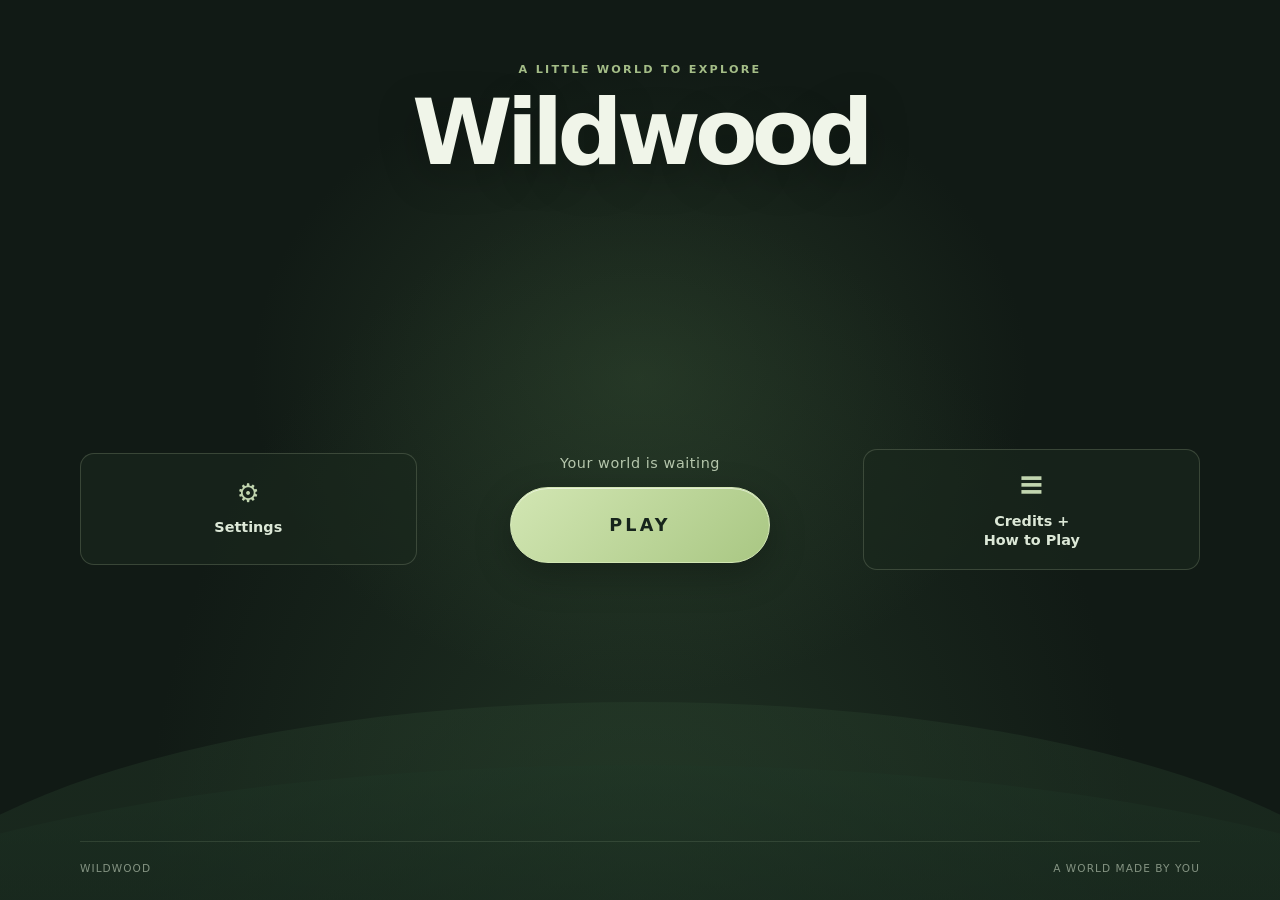
<file: index.html>
<!doctype html>
<html lang="en">
  <head>
    <meta charset="utf-8">
    <meta name="viewport" content="width=device-width, initial-scale=1">
    <meta name="theme-color" content="#17251c">
    <title>Wildwood — Top-Down Explorer</title>
    <link rel="stylesheet" href="styles.css">
    <script src="game.js" type="module"></script>
  </head>
  <body>
    <section id="start-page" class="start-page" aria-labelledby="start-title">
      <div class="start-page-shell">
        <header class="start-brand">
          <p class="eyebrow">A LITTLE WORLD TO EXPLORE</p>
          <h1 id="start-title">Wildwood</h1>
        </header>
        <nav class="start-layout" aria-label="Main menu">
          <button id="open-settings-page" class="start-side-button" type="button">
            <span class="start-side-icon" aria-hidden="true">⚙</span>
            <span>Settings</span>
          </button>
          <div class="start-play">
            <p class="start-prompt">Your world is waiting</p>
            <button id="play-button" class="play-button" type="button">Play</button>
          </div>
          <button id="open-credits-page" class="start-side-button" type="button">
            <span class="start-side-icon start-book-icon" aria-hidden="true">≡</span>
            <span>Credits +<br>How to Play</span>
          </button>
        </nav>
        <footer class="start-footer">
          <span>WILDWOOD</span>
          <span>A world made by you</span>
        </footer>
      </div>
    </section>

    <section id="settings-page" class="destination-page" aria-labelledby="settings-page-title" hidden>
      <div class="destination-card">
        <button class="destination-back" type="button" data-return-to-title>← Main menu</button>
        <p class="eyebrow">MAKE IT YOURS</p>
        <h1 id="settings-page-title">Settings</h1>
        <p class="destination-placeholder">Settings will live here. More options are coming soon.</p>
      </div>
    </section>

    <section id="credits-page" class="destination-page" aria-labelledby="credits-page-title" hidden>
      <div class="destination-card">
        <button class="destination-back" type="button" data-return-to-title>← Main menu</button>
        <p class="eyebrow">YOUR FIELD GUIDE</p>
        <h1 id="credits-page-title">Credits + How to Play</h1>
        <p class="destination-placeholder">Credits and gameplay instructions will live here. More details are coming soon.</p>
      </div>
    </section>

    <main id="game-shell" class="game-shell" hidden>
      <header class="game-header">
        <div>
          <p class="eyebrow">FIELD TEST 01</p>
          <h1>Wildwood</h1>
          <p class="subtitle">A little world to explore</p>
        </div>
        <div class="header-actions">
          <button id="save-menu-open" class="save-menu-open" type="button">Save / Load</button>
          <p class="editor-shortcut"><span class="keycap">P</span> Open map editor</p>
        </div>
      </header>

      <section class="game-panel" aria-label="Game">
        <div class="canvas-wrap">
          <canvas id="game" tabindex="0" aria-label="Top-down forest game. Use WASD or arrow keys to move, Escape to pause or resume, Space to jump, hold E to block attacks from the direction of the mouse, number keys 1 through 8 to select inventory, left click to attack in the direction you are moving or last moved or eat selected food, hold E and left click with the sword for a powerful upward strike costing half your stamina, and right click to mine rocks or place stone blocks.">
            Your browser does not support the HTML canvas element.
          </canvas>
          <aside class="minimap-panel" aria-label="World minimap">
            <p class="minimap-title">WORLD MAP</p>
            <canvas id="minimap" width="200" height="160" aria-label="Map of the 2500 by 2000 tile world with the player marked in gold">
              World map unavailable.
            </canvas>
            <output id="player-coordinates" class="player-coordinates" aria-label="Player tile coordinates">X 1251 · Y 1001</output>
          </aside>
          <section id="pause-menu" class="pause-menu" aria-labelledby="pause-menu-title" aria-modal="true" role="dialog" hidden>
            <p class="editor-eyebrow">WILDWOOD</p>
            <h2 id="pause-menu-title">Game paused</h2>
            <p class="pause-menu-description">Take a breather. Your world is waiting.</p>
            <div class="pause-menu-actions">
              <button id="pause-resume" class="save-action" type="button">Resume game</button>
              <button id="pause-save-load" class="save-action save-action-secondary" type="button">Save / Load</button>
            </div>
            <p class="pause-menu-hint">Press <span class="keycap">ESC</span> to resume</p>
          </section>
          <aside id="editor-panel" class="editor-panel" aria-label="Map editor" hidden>
            <header class="editor-header">
              <div>
                <p class="editor-eyebrow">WORLD TOOLS</p>
                <h2>Map editor</h2>
              </div>
              <button id="editor-close" class="editor-close" type="button" aria-label="Close map editor">×</button>
            </header>
            <p id="editor-selection" class="editor-selection" aria-live="polite">Choose an asset to paint the map.</p>
            <section class="editor-section" aria-labelledby="terrain-heading">
              <h3 id="terrain-heading">Terrain</h3>
              <div id="terrain-palette" class="asset-palette"></div>
            </section>
            <section class="editor-section" aria-labelledby="objects-heading">
              <h3 id="objects-heading">Objects</h3>
              <div id="object-palette" class="asset-palette"></div>
            </section>
            <section class="editor-section" aria-labelledby="tree-spawn-heading">
              <h3 id="tree-spawn-heading">Tree spawning</h3>
              <label class="tree-spawn-chance-label" for="tree-spawn-chance">
                <span>Chance an object is a tree</span>
                <output id="tree-spawn-chance-value" for="tree-spawn-chance">42%</output>
              </label>
              <input id="tree-spawn-chance" class="tree-spawn-chance" type="range" min="0" max="100" step="1" value="42">
              <p class="editor-hint">Chance values are shares of object spawns; the remaining spawns are rocks or bushes. Trees use the green design 80% of the time and orange 20%. Each tree spans 2 × 3 tiles; only the bottom two tiles are solid.</p>
              <button id="generate-new-world" class="art-action" type="button">Generate new world</button>
              <p class="editor-hint">Generating a world resets this run and uses the current settings.</p>
            </section>
            <section class="editor-section" aria-labelledby="custom-art-heading">
              <h3 id="custom-art-heading">Custom art</h3>
              <p class="editor-hint">Each 16 × 16 part from <code>assets/Overworld_Tileset.png</code> is an individual option below and is scaled to fill one 32 × 32 map tile. Select a part to choose whether all its placements draw behind the player. Add other images to <code>assets/editor-assets</code> and choose <strong>Load / refresh art folder</strong>, or import files directly.</p>
              <div id="custom-palette" class="asset-palette"></div>
              <section id="hitbox-editor" class="hitbox-editor" aria-labelledby="hitbox-heading" hidden>
                <h4 id="hitbox-heading">Selected asset hitbox</h4>
                <p id="hitbox-asset-label" class="hitbox-asset-label">Select a custom image to edit its hitbox.</p>
                <label class="hitbox-toggle">
                  <input id="behind-player" type="checkbox" checked>
                  <span>Draw behind player</span>
                </label>
                <label class="hitbox-toggle">
                  <input id="hitbox-enabled" type="checkbox">
                  <span>Solid to player and ground enemies</span>
                </label>
                <div id="hitbox-preview" class="hitbox-preview" role="application" aria-label="Drag on the image preview to set the hitbox">
                  <img id="hitbox-preview-image" alt="">
                  <div id="hitbox-preview-box" class="hitbox-preview-box"></div>
                </div>
                <p class="hitbox-help">Drag on the preview to draw the collision box. Values use 128 × 128 art pixels and apply to every placed copy of this image.</p>
                <div class="hitbox-fields">
                  <label>X <input id="hitbox-x" type="number" min="0" max="127" step="1" value="24"></label>
                  <label>Y <input id="hitbox-y" type="number" min="0" max="127" step="1" value="24"></label>
                  <label>Width <input id="hitbox-width" type="number" min="1" max="128" step="1" value="80"></label>
                  <label>Height <input id="hitbox-height" type="number" min="1" max="128" step="1" value="80"></label>
                </div>
              </section>
              <div class="custom-art-actions">
                <button id="load-art-folder" class="art-action" type="button">Load / refresh art folder</button>
                <button id="import-art-files" class="art-action art-action-secondary" type="button">Import image files</button>
              </div>
              <input id="art-folder-input" class="visually-hidden" type="file" accept="image/*" webkitdirectory directory multiple tabindex="-1" aria-label="Choose a folder of art images">
              <input id="art-files-input" class="visually-hidden" type="file" accept="image/*" multiple tabindex="-1" aria-label="Choose image files">
              <output id="custom-art-status" class="custom-art-status" aria-live="polite">No custom art loaded.</output>
            </section>
            <button id="erase-tool" class="erase-tool" type="button" aria-pressed="false">
              <span class="erase-icon" aria-hidden="true">⌫</span>
              <span>Erase objects</span>
            </button>
            <p class="editor-hint">Click or drag on the map to paint. Each selected sprite fills one 32 × 32 tile.</p>
            <p class="editor-hint editor-exit-hint"><span class="keycap">P</span> or <span class="keycap">ESC</span> to close</p>
          </aside>
        </div>
        <footer class="game-footer">
          <p><span class="keycap">W</span><span class="keycap">A</span><span class="keycap">S</span><span class="keycap">D</span> or <span class="keycap keycap-wide">↑ ↓ ← →</span> to move</p>
          <p class="hint"><span class="keycap keycap-wide">SPACE</span> to jump (⅛ stamina)</p>
          <p class="hint"><span class="keycap">SHIFT</span> to dash (¼ stamina)</p>
          <p class="hint"><span class="keycap">E</span> hold shield toward mouse to block attacks from the front</p>
          <p class="hint"><span class="keycap">P</span> open map editor</p>
          <p class="hint"><span class="keycap">ESC</span> pause or resume</p>
          <p class="hint">Use Save / Load to keep your world in one of three slots</p>
          <p class="hint">Left click to attack in the direction you are moving (or last moved)</p>
          <p class="hint">With the sword, hold <span class="keycap">E</span> and left-click to strike one block up (½ stamina), one-shot airborne enemies there, and knock back and stun enemies within three blocks</p>
          <p class="hint">Right click rocks to mine; right click ground to build</p>
          <p class="hint">Jump to reach flying enemies</p>
          <p class="hint">Walk over rare drops to collect; keys 1–8 select your inventory</p>
          <p class="hint">Left click attacks in your movement direction or eats selected food</p>
          <p class="hint">Three matching brew actions grant a boost: double damage (3s), invincibility (5s), or infinite stamina (10s)</p>
        </footer>
      </section>

      <p class="next-step"><span aria-hidden="true">✦</span> The world is built from editable tiles — ready for custom sprites and new game features.</p>
    </main>
    <section id="save-menu" class="save-menu" aria-labelledby="save-menu-title" aria-modal="true" role="dialog" hidden>
      <header class="save-menu-header">
        <div>
          <p class="editor-eyebrow">YOUR WORLDS</p>
          <h2 id="save-menu-title">Choose a save slot</h2>
        </div>
        <button id="save-menu-close" class="editor-close" type="button" aria-label="Close save menu" hidden>×</button>
      </header>
      <p class="save-menu-description">Create a new world or continue from one of your three save slots. Your map edits, placed art, and player position are saved in this browser.</p>
      <div class="save-slots" role="group" aria-label="Save slots">
        <button class="save-slot" type="button" data-save-slot="0" aria-pressed="true">
          <strong>Save 1</strong>
          <span class="save-slot-detail">Empty slot</span>
        </button>
        <button class="save-slot" type="button" data-save-slot="1" aria-pressed="false">
          <strong>Save 2</strong>
          <span class="save-slot-detail">Empty slot</span>
        </button>
        <button class="save-slot" type="button" data-save-slot="2" aria-pressed="false">
          <strong>Save 3</strong>
          <span class="save-slot-detail">Empty slot</span>
        </button>
      </div>
      <div class="save-menu-actions">
        <button id="load-save" class="save-action" type="button" disabled>Continue world</button>
        <button id="create-save-world" class="save-action save-action-secondary" type="button">Create new world</button>
        <button id="save-current-world" class="save-action save-action-secondary" type="button" disabled>Save current world</button>
      </div>
      <output id="save-menu-status" class="save-menu-status" aria-live="polite">Loading save slots…</output>
    </section>
  </body>
</html>
</file>
<file: styles.css>
:root {
  color-scheme: dark;
  font-family: ui-sans-serif, system-ui, -apple-system, BlinkMacSystemFont, "Segoe UI", sans-serif;
  color: #eef4e8;
  background: #111a15;
  font-synthesis: none;
  text-rendering: optimizeLegibility;
  -webkit-font-smoothing: antialiased;
  -moz-osx-font-smoothing: grayscale;
}

* {
  box-sizing: border-box;
}

body {
  min-width: 320px;
  min-height: 100vh;
  margin: 0;
  background:
    radial-gradient(ellipse at 50% 35%, rgb(44 68 48 / 25%), transparent 58%),
    #111a15;
}

body.save-selection-active::before {
  position: fixed;
  z-index: 10;
  inset: 0;
  background: rgb(10 17 13 / 82%);
  content: "";
  backdrop-filter: blur(5px);
}

button {
  font: inherit;
}

#start-page[hidden],
#settings-page[hidden],
#credits-page[hidden],
#game-shell[hidden] {
  display: none;
}

.start-page {
  position: relative;
  display: grid;
  min-height: 100vh;
  min-height: 100svh;
  overflow: hidden;
  background:
    radial-gradient(ellipse at 50% 42%, rgb(71 104 66 / 33%), transparent 43%),
    radial-gradient(ellipse at 50% 100%, rgb(45 71 48 / 55%), transparent 55%),
    #111a15;
}

.start-page::before,
.start-page::after {
  position: absolute;
  right: -10%;
  bottom: -34%;
  left: -10%;
  height: 56%;
  border-radius: 50% 50% 0 0;
  background: linear-gradient(180deg, rgb(45 72 49 / 30%), rgb(24 42 30 / 75%));
  content: "";
  pointer-events: none;
}

.start-page::after {
  right: -24%;
  bottom: -43%;
  left: -24%;
  height: 58%;
  background: linear-gradient(180deg, rgb(31 54 38 / 44%), #111a15);
}

.start-page-shell {
  position: relative;
  z-index: 1;
  display: grid;
  width: min(1120px, calc(100% - 48px));
  min-height: 100vh;
  min-height: 100svh;
  grid-template-rows: auto 1fr auto;
  margin: 0 auto;
  padding: clamp(30px, 7vh, 68px) 0 26px;
}

.start-brand {
  text-align: center;
}

.start-brand .eyebrow {
  margin-bottom: 12px;
}

.start-brand h1 {
  color: #f0f5e9;
  font-size: clamp(3.2rem, 8vw, 5.7rem);
  text-shadow: 0 12px 40px rgb(0 0 0 / 28%);
}

.start-layout {
  display: grid;
  grid-template-columns: minmax(0, 1fr) minmax(240px, 1.15fr) minmax(0, 1fr);
  align-items: center;
  gap: 30px;
}

.start-side-button {
  display: grid;
  min-height: 112px;
  align-content: center;
  justify-items: center;
  gap: 12px;
  padding: 18px;
  border: 1px solid rgb(205 224 188 / 19%);
  border-radius: 14px;
  color: #dce8d7;
  background: rgb(26 40 30 / 66%);
  font-size: 0.9rem;
  font-weight: 650;
  line-height: 1.35;
  text-align: center;
  cursor: pointer;
  transition: border-color 140ms ease, background-color 140ms ease, transform 140ms ease;
}

.start-side-button:hover {
  transform: translateY(-2px);
  border-color: #9ab77e;
  background: rgb(44 64 44 / 88%);
}

.start-side-icon {
  color: #c1d5af;
  font-size: 1.6rem;
  line-height: 1;
}

.start-book-icon {
  font-size: 2rem;
}

.start-play {
  display: grid;
  justify-items: center;
  gap: 16px;
}

.start-prompt {
  margin: 0;
  color: #b6c7ad;
  font-size: 0.9rem;
  letter-spacing: 0.04em;
}

.play-button {
  width: min(100%, 260px);
  min-height: 76px;
  border: 1px solid #d2e6b3;
  border-radius: 999px;
  color: #17251c;
  background: linear-gradient(135deg, #d2e6b3, #a9c783);
  box-shadow: 0 12px 36px rgb(0 0 0 / 26%), inset 0 1px 0 rgb(255 255 255 / 55%);
  font-size: 1.1rem;
  font-weight: 850;
  letter-spacing: 0.18em;
  text-transform: uppercase;
  cursor: pointer;
  transition: transform 140ms ease, box-shadow 140ms ease, filter 140ms ease;
}

.play-button:hover {
  transform: translateY(-3px) scale(1.02);
  box-shadow: 0 18px 44px rgb(0 0 0 / 34%), inset 0 1px 0 rgb(255 255 255 / 55%);
  filter: brightness(1.06);
}

.start-footer {
  display: flex;
  justify-content: space-between;
  gap: 16px;
  padding-top: 20px;
  border-top: 1px solid rgb(205 224 188 / 12%);
  color: #849382;
  font-size: 0.66rem;
  letter-spacing: 0.1em;
  text-transform: uppercase;
}

.destination-page {
  display: grid;
  min-height: 100vh;
  min-height: 100svh;
  place-items: center;
  padding: 24px;
  background:
    radial-gradient(ellipse at 50% 35%, rgb(44 68 48 / 25%), transparent 58%),
    #111a15;
}

.destination-card {
  width: min(520px, 100%);
  padding: clamp(24px, 5vw, 44px);
  border: 1px solid #35443a;
  border-radius: 14px;
  background: #1b2820;
  box-shadow: 0 24px 70px rgb(0 0 0 / 25%);
}

.destination-back {
  margin: 0 0 42px;
  padding: 8px 11px;
  border: 1px solid #465748;
  border-radius: 7px;
  color: #dce8d7;
  background: #29382d;
  font-size: 0.76rem;
  cursor: pointer;
}

.destination-back:hover {
  border-color: #98b47e;
  background: #344735;
}

.destination-card h1 {
  margin: 0;
  color: #f0f5e9;
  font-size: clamp(2rem, 7vw, 3rem);
}

.destination-placeholder {
  margin: 18px 0 0;
  color: #a9b5a7;
  font-size: 0.9rem;
  line-height: 1.6;
}

.game-shell {
  width: min(100% - 40px, 1040px);
  margin: 0 auto;
  padding: clamp(30px, 7vh, 68px) 0 32px;
}

.game-header {
  display: flex;
  align-items: end;
  justify-content: space-between;
  gap: 24px;
  margin-bottom: 24px;
}

.eyebrow {
  margin: 0 0 8px;
  color: #a4bd87;
  font-size: 0.7rem;
  font-weight: 750;
  letter-spacing: 0.2em;
}

h1 {
  margin: 0;
  font-size: clamp(2.1rem, 5vw, 3.2rem);
  font-weight: 760;
  letter-spacing: -0.065em;
  line-height: 0.98;
}

.subtitle {
  margin: 10px 0 0;
  color: #a9b5a7;
  font-size: 0.95rem;
}

.editor-shortcut {
  display: flex;
  align-items: center;
  gap: 8px;
  margin: 0 0 4px;
  color: #b9c9b4;
  font-size: 0.82rem;
  font-weight: 600;
}

.header-actions {
  display: flex;
  align-items: center;
  gap: 18px;
}

.save-menu-open {
  padding: 8px 12px;
  border: 1px solid #536a4d;
  border-radius: 7px;
  color: #e5efdc;
  background: #2b3d2e;
  font-size: 0.76rem;
  font-weight: 650;
  cursor: pointer;
}

.save-menu-open:hover {
  border-color: #9ab77e;
  background: #354a36;
}

#game:focus-visible {
  outline: 2px solid #d0e7a9;
  outline-offset: 3px;
}

.game-panel {
  overflow: hidden;
  border: 1px solid #35443a;
  border-radius: 14px;
  background: #1b2820;
  box-shadow: 0 24px 70px rgb(0 0 0 / 25%);
}

.canvas-wrap {
  position: relative;
  overflow: hidden;
  background: #405c3c;
}

#game {
  display: block;
  width: 100%;
  height: min(64vh, 600px);
  min-height: 360px;
  outline: none;
  touch-action: none;
}

.canvas-wrap.editor-active #game {
  cursor: crosshair;
}

.pause-menu {
  position: absolute;
  z-index: 4;
  top: 50%;
  left: 50%;
  display: grid;
  width: min(360px, calc(100% - 32px));
  gap: 14px;
  padding: 24px;
  border: 1px solid rgb(205 224 188 / 24%);
  border-radius: 14px;
  background: rgb(20 32 23 / 97%);
  box-shadow: 0 20px 60px rgb(0 0 0 / 48%);
  text-align: center;
  transform: translate(-50%, -50%);
  backdrop-filter: blur(12px);
}

.pause-menu[hidden] {
  display: none;
}

.pause-menu h2 {
  margin: -8px 0 0;
  color: #f0f5e9;
  font-size: 1.5rem;
  letter-spacing: -0.04em;
}

.pause-menu-description {
  margin: -8px 0 0;
  color: #a9b5a7;
  font-size: 0.78rem;
}

.pause-menu-actions {
  display: grid;
  gap: 8px;
}

.pause-menu-hint {
  margin: 0;
  color: #95a494;
  font-size: 0.68rem;
}

.pause-menu-hint .keycap {
  margin: 0 2px;
  vertical-align: middle;
}

.save-menu {
  position: fixed;
  z-index: 11;
  top: 50%;
  left: 50%;
  display: grid;
  width: min(460px, calc(100% - 32px));
  max-height: calc(100vh - 32px);
  gap: 16px;
  overflow: auto;
  padding: 22px;
  border: 1px solid rgb(205 224 188 / 24%);
  border-radius: 14px;
  background: rgb(20 32 23 / 97%);
  box-shadow: 0 20px 60px rgb(0 0 0 / 48%);
  transform: translate(-50%, -50%);
  backdrop-filter: blur(12px);
}

.save-menu[hidden] {
  display: none;
}

.save-menu-header {
  display: flex;
  align-items: center;
  justify-content: space-between;
  gap: 12px;
}

.save-menu-header h2 {
  margin: 0;
  color: #f0f5e9;
  font-size: 1.2rem;
  letter-spacing: -0.03em;
}

.save-menu-description {
  margin: -7px 0 0;
  color: #a9b5a7;
  font-size: 0.76rem;
  line-height: 1.5;
}

.save-slots {
  display: grid;
  grid-template-columns: repeat(3, minmax(0, 1fr));
  gap: 8px;
}

.save-slot {
  display: grid;
  min-width: 0;
  min-height: 78px;
  align-content: center;
  gap: 7px;
  padding: 10px 8px;
  border: 1px solid #3c4d40;
  border-radius: 9px;
  color: #dce8d7;
  background: #233127;
  text-align: left;
  cursor: pointer;
}

.save-slot[aria-pressed="true"] {
  border-color: #c0d99b;
  background: #354a35;
  box-shadow: inset 0 0 0 1px rgb(192 217 155 / 25%);
}

.save-slot strong {
  font-size: 0.78rem;
}

.save-slot-detail {
  overflow: hidden;
  color: #a9b5a7;
  font-size: 0.63rem;
  line-height: 1.35;
  text-overflow: ellipsis;
}

.save-menu-actions {
  display: grid;
  gap: 8px;
}

.save-action {
  min-height: 38px;
  padding: 8px 11px;
  border: 1px solid #819a67;
  border-radius: 7px;
  color: #182318;
  background: #c2d99e;
  font-size: 0.76rem;
  font-weight: 750;
  cursor: pointer;
}

.save-action:hover:not(:disabled) {
  background: #d2e6b3;
}

.save-action:disabled {
  opacity: 0.45;
  cursor: not-allowed;
}

.save-action-secondary {
  border-color: #536a4d;
  color: #e5efdc;
  background: #2b3d2e;
}

.save-action-secondary:hover:not(:disabled) {
  background: #354a36;
}

.save-menu-status {
  min-height: 1.2em;
  color: #b6c7ad;
  font-size: 0.68rem;
  line-height: 1.4;
}

.editor-panel {
  position: absolute;
  z-index: 3;
  top: 16px;
  right: 16px;
  display: flex;
  width: min(276px, calc(100% - 32px));
  max-height: calc(100% - 32px);
  flex-direction: column;
  gap: 15px;
  overflow: auto;
  padding: 17px;
  border: 1px solid rgb(205 224 188 / 24%);
  border-radius: 12px;
  background: rgb(20 32 23 / 96%);
  box-shadow: 0 16px 42px rgb(0 0 0 / 38%);
  backdrop-filter: blur(12px);
}

.editor-panel[hidden] {
  display: none;
}

.editor-header {
  display: flex;
  align-items: center;
  justify-content: space-between;
  gap: 12px;
}

.editor-eyebrow {
  margin: 0 0 4px;
  color: #9db884;
  font-size: 0.6rem;
  font-weight: 750;
  letter-spacing: 0.15em;
}

.editor-header h2 {
  margin: 0;
  color: #f0f5e9;
  font-size: 1.05rem;
  letter-spacing: -0.02em;
}

.editor-close {
  display: grid;
  width: 30px;
  height: 30px;
  flex: 0 0 auto;
  place-items: center;
  border: 1px solid #465748;
  border-radius: 7px;
  color: #dce8d7;
  background: #29382d;
  font-size: 1.25rem;
  line-height: 1;
  cursor: pointer;
}

.editor-close:hover,
.asset-button:hover {
  border-color: #98b47e;
  background-color: #344735;
}

.editor-selection {
  min-height: 36px;
  margin: -4px 0 0;
  padding: 9px 10px;
  border: 1px solid rgb(205 224 188 / 12%);
  border-radius: 7px;
  color: #c8d8c0;
  background: rgb(255 255 255 / 3%);
  font-size: 0.72rem;
  line-height: 1.35;
}

.editor-section {
  display: grid;
  gap: 8px;
}

.editor-section h3 {
  margin: 0;
  color: #a9b9a2;
  font-size: 0.67rem;
  font-weight: 750;
  letter-spacing: 0.1em;
  text-transform: uppercase;
}

.asset-palette {
  display: grid;
  grid-template-columns: repeat(4, minmax(0, 1fr));
  gap: 7px;
}

.asset-button {
  display: grid;
  min-width: 0;
  justify-items: center;
  gap: 5px;
  padding: 7px 3px 6px;
  border: 1px solid #3c4d40;
  border-radius: 8px;
  color: #cbd7c5;
  background: #233127;
  cursor: pointer;
  transition: border-color 120ms ease, background-color 120ms ease;
}

.asset-button[aria-pressed="true"] {
  border-color: #c0d99b;
  color: #f1f6e8;
  background: #354a35;
  box-shadow: inset 0 0 0 1px rgb(192 217 155 / 25%);
}

.asset-button img {
  display: block;
  width: 36px;
  height: 36px;
  object-fit: contain;
  image-rendering: pixelated;
}

.asset-button span {
  overflow: hidden;
  max-width: 100%;
  font-size: 0.61rem;
  line-height: 1.15;
  text-overflow: ellipsis;
  white-space: nowrap;
}

.erase-tool {
  display: flex;
  align-items: center;
  gap: 9px;
  min-height: 38px;
  padding: 7px 10px;
  border: 1px solid #644a43;
  border-radius: 8px;
  color: #f0d7ca;
  background: #392b27;
  font-size: 0.75rem;
  font-weight: 650;
  text-align: left;
  cursor: pointer;
}

.erase-tool:hover,
.erase-tool[aria-pressed="true"] {
  border-color: #d18a73;
  background: #51352e;
}

.erase-icon {
  display: grid;
  width: 22px;
  height: 22px;
  place-items: center;
  border-radius: 5px;
  background: rgb(255 255 255 / 8%);
  font-size: 1rem;
}

.editor-hint {
  margin: -5px 0 0;
  color: #95a494;
  font-size: 0.65rem;
  line-height: 1.45;
}

.editor-hint code {
  color: #c1d5af;
  font-family: ui-monospace, SFMono-Regular, Menlo, monospace;
  font-size: 0.95em;
}

.tree-spawn-chance-label {
  display: flex;
  justify-content: space-between;
  gap: 8px;
  color: #c9d6c3;
  font-size: 0.65rem;
}

.tree-spawn-chance-label output {
  color: #d7e8c1;
  font-variant-numeric: tabular-nums;
}

.tree-spawn-chance {
  width: 100%;
  margin: -2px 0 0;
  accent-color: #b7d28f;
}

.custom-art-actions {
  display: grid;
  gap: 7px;
}

.art-action {
  min-height: 34px;
  padding: 7px 9px;
  border: 1px solid #536a4d;
  border-radius: 7px;
  color: #e5efdc;
  background: #2b3d2e;
  font-size: 0.68rem;
  font-weight: 650;
  text-align: center;
  cursor: pointer;
}

.art-action:hover {
  border-color: #9ab77e;
  background: #354a36;
}

.art-action-secondary {
  border-color: #3c4d40;
  color: #c5d2bf;
  background: #222f26;
}

.custom-art-status {
  color: #a4b29f;
  font-size: 0.62rem;
  line-height: 1.4;
}

.hitbox-editor {
  display: grid;
  gap: 8px;
  padding: 10px;
  border: 1px solid rgb(205 224 188 / 14%);
  border-radius: 8px;
  background: rgb(255 255 255 / 3%);
}

.hitbox-editor[hidden] {
  display: none;
}

.hitbox-editor h4 {
  margin: 0;
  color: #dce8d4;
  font-size: 0.69rem;
}

.hitbox-asset-label,
.hitbox-help {
  margin: 0;
  color: #95a494;
  font-size: 0.61rem;
  line-height: 1.4;
}

.hitbox-toggle {
  display: flex;
  align-items: flex-start;
  gap: 7px;
  color: #c9d6c3;
  font-size: 0.63rem;
  line-height: 1.35;
  cursor: pointer;
}

.hitbox-toggle input {
  margin: 1px 0 0;
  accent-color: #b7d28f;
}

.hitbox-preview {
  position: relative;
  width: min(100%, 180px);
  aspect-ratio: 1;
  justify-self: center;
  overflow: hidden;
  border: 1px solid #536a4d;
  border-radius: 5px;
  background-color: #29352c;
  background-image:
    linear-gradient(45deg, #354238 25%, transparent 25%),
    linear-gradient(-45deg, #354238 25%, transparent 25%),
    linear-gradient(45deg, transparent 75%, #354238 75%),
    linear-gradient(-45deg, transparent 75%, #354238 75%);
  background-position: 0 0, 0 8px, 8px -8px, -8px 0;
  background-size: 16px 16px;
  cursor: crosshair;
  touch-action: none;
}

.hitbox-preview img {
  display: block;
  width: 100%;
  height: 100%;
  object-fit: contain;
  image-rendering: pixelated;
  pointer-events: none;
}

.hitbox-preview-box {
  position: absolute;
  border: 2px solid #ffd66b;
  background: rgb(255 190 64 / 24%);
  pointer-events: none;
}

.hitbox-preview-box.is-disabled {
  border-style: dashed;
  background: rgb(255 190 64 / 8%);
}

.hitbox-preview-box[hidden] {
  display: none;
}

.hitbox-fields {
  display: grid;
  grid-template-columns: repeat(4, minmax(0, 1fr));
  gap: 6px;
}

.hitbox-fields label {
  display: grid;
  gap: 4px;
  color: #aab9a3;
  font-size: 0.57rem;
}

.hitbox-fields input {
  width: 100%;
  min-width: 0;
  height: 28px;
  padding: 3px 4px;
  border: 1px solid #465748;
  border-radius: 5px;
  color: #edf4e7;
  background: #1c2921;
  font: inherit;
  font-size: 0.65rem;
}

.hitbox-fields input:disabled {
  opacity: 0.5;
}

.visually-hidden {
  position: absolute;
  width: 1px;
  height: 1px;
  overflow: hidden;
  clip: rect(0, 0, 0, 0);
  white-space: nowrap;
  clip-path: inset(50%);
}

.editor-exit-hint {
  display: flex;
  align-items: center;
  gap: 4px;
}

.editor-exit-hint .keycap {
  min-width: 24px;
  height: 19px;
  margin: 0;
  font-size: 0.58rem;
}

.minimap-panel {
  position: absolute;
  top: 16px;
  left: 16px;
  display: grid;
  justify-items: center;
  gap: 7px;
  padding: 10px;
  border: 1px solid rgb(231 245 215 / 20%);
  border-radius: 9px;
  background: rgb(20 34 24 / 84%);
  backdrop-filter: blur(8px);
}

.minimap-title {
  margin: 0;
  color: #c5d6b7;
  font-size: 0.62rem;
  font-weight: 750;
  letter-spacing: 0.14em;
}

#minimap {
  display: block;
  width: 160px;
  height: 128px;
  border: 1px solid rgb(231 245 215 / 22%);
  image-rendering: pixelated;
}

.player-coordinates {
  color: #f0f5e9;
  font-variant-numeric: tabular-nums;
  font-size: 0.7rem;
  font-weight: 650;
  letter-spacing: 0.05em;
}

.game-footer {
  display: flex;
  flex-wrap: wrap;
  align-items: center;
  justify-content: flex-start;
  gap: 16px;
  min-height: 58px;
  padding: 10px 18px;
  color: #d4dfd0;
  font-size: 0.77rem;
}

.game-footer p {
  margin: 0;
}

.keycap {
  display: inline-grid;
  min-width: 21px;
  height: 21px;
  margin-right: 3px;
  place-items: center;
  border: 1px solid #47584a;
  border-radius: 4px;
  color: #edf4e7;
  background: #29372d;
  font-size: 0.68rem;
  font-weight: 700;
}

.keycap-wide {
  min-width: 62px;
}

.hint {
  color: #89998a;
}

.next-step {
  margin: 19px 2px 0;
  color: #8e9c8e;
  font-size: 0.8rem;
  line-height: 1.6;
}

.next-step span {
  padding-right: 6px;
  color: #bdd592;
}

@media (max-width: 600px) {
  .start-page-shell {
    width: min(100% - 32px, 1040px);
    padding: 38px 0 20px;
  }

  .start-layout {
    grid-template-columns: repeat(2, minmax(0, 1fr));
    gap: 14px;
    align-content: center;
  }

  .start-play {
    grid-column: 1 / -1;
    grid-row: 1;
    margin-bottom: 24px;
  }

  .start-side-button {
    min-height: 96px;
    padding: 12px 8px;
    font-size: 0.78rem;
  }

  .play-button {
    min-height: 68px;
  }

  .start-footer {
    font-size: 0.57rem;
    letter-spacing: 0.06em;
  }

  .game-shell {
    width: min(100% - 24px, 1040px);
    padding-top: 30px;
  }

  .game-header {
    align-items: start;
    flex-direction: column;
    gap: 17px;
    margin-bottom: 18px;
  }

  .header-actions {
    align-items: start;
    flex-direction: column;
    gap: 12px;
  }

  .save-menu {
    gap: 13px;
    padding: 16px;
  }

  .editor-panel {
    top: 10px;
    right: 10px;
    width: min(260px, calc(100% - 20px));
    max-height: calc(100% - 20px);
    padding: 13px;
  }

  #game {
    height: 58vh;
    min-height: 340px;
  }

  .minimap-panel {
    top: 10px;
    left: 10px;
    gap: 5px;
    padding: 8px;
  }

  #minimap {
    width: 128px;
    height: 102.4px;
  }

  .game-footer {
    align-items: start;
    flex-direction: column;
    gap: 7px;
    padding: 13px 15px;
  }
}

@media (prefers-reduced-motion: reduce) {
  *,
  *::before,
  *::after {
    scroll-behavior: auto !important;
    transition-duration: 0.01ms !important;
  }
}
</file>
